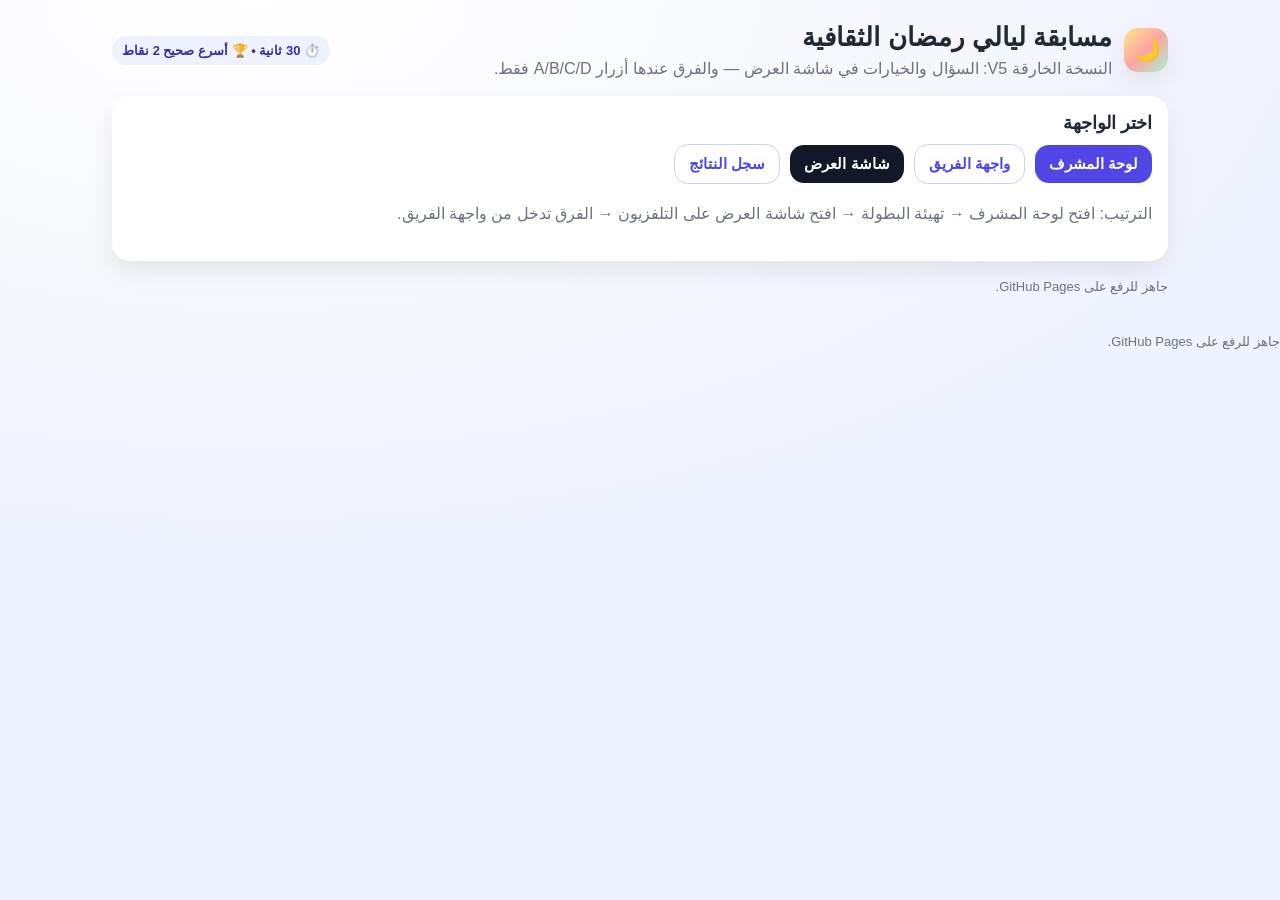
<file: index.html>
<!DOCTYPE html>
<html lang="ar" dir="rtl">
<head>
  <meta charset="UTF-8" />
  <meta name="viewport" content="width=device-width, initial-scale=1.0"/>
  <title>مسابقة ليالي رمضان الثقافية</title>
  <link rel="stylesheet" href="style.css"/>
</head>
<body>
  <div class="container">
    <div class="topbar">
      <div class="brand">
        <div class="logo">🌙</div>
        <div>
          <h1 class="h1">مسابقة ليالي رمضان الثقافية</h1>
          <div class="p">النسخة الخارقة V5: السؤال والخيارات في شاشة العرض — والفرق عندها أزرار A/B/C/D فقط.</div>
        </div>
      </div>
      <span class="badge">⏱️ 30 ثانية • 🏆 أسرع صحيح 2 نقاط</span>
    </div>

    <div class="grid">
      <div class="card" style="grid-column: span 12;">
        <h2>اختر الواجهة</h2>
        <div class="row">
          <a class="btn" href="admin.html">لوحة المشرف</a>
          <a class="btn ghost" href="team.html">واجهة الفريق</a>
          <a class="btn secondary" href="display.html">شاشة العرض</a>
          <a class="btn ghost" href="results.html">سجل النتائج</a>
        </div>
        <p class="bigNote">
          الترتيب: افتح لوحة المشرف → تهيئة البطولة → افتح شاشة العرض على التلفزيون → الفرق تدخل من واجهة الفريق.
        </p>
      </div>
    </div>

    <div class="footer">جاهز للرفع على GitHub Pages.</div>
  </div>
</body>
</html>
    <div class="footer">جاهز للرفع على GitHub Pages.</div>
  </div>
</body>
</html>
</file>
<file: style.css>
:root{
  --bg:#f7f8fc;--card:#ffffff;--text:#1f2937;--muted:#6b7280;
  --brand:#4f46e5;--brand2:#10b981;--danger:#ef4444;--warning:#f59e0b;
  --shadow:0 10px 25px rgba(0,0,0,.08);--radius:18px;
}
*{box-sizing:border-box}html,body{height:100%}
body{margin:0;font-family:Tahoma,Arial,sans-serif;
  background:radial-gradient(1200px 600px at 20% 0%,#fff 0%,var(--bg) 45%,#eef2ff 100%);
  color:var(--text);
}
a{color:var(--brand);text-decoration:none}
.container{max-width:1100px;margin:0 auto;padding:22px}
.topbar{display:flex;align-items:center;justify-content:space-between;gap:16px;margin-bottom:18px}
.brand{display:flex;align-items:center;gap:12px}
.logo{width:44px;height:44px;border-radius:14px;
  background:linear-gradient(135deg,#fde68a,#fca5a5,#a7f3d0);
    
  box-shadow:var(--shadow);display:grid;place-items:center;font-size:22px
}
.h1{font-size:26px;margin:0}.p{margin:6px 0 0;color:var(--muted)}
.grid{display:grid;gap:16px;grid-template-columns:repeat(12,1fr)}
.card{background:var(--card);border-radius:var(--radius);box-shadow:var(--shadow);padding:16px}
.card h2{margin:0 0 10px;font-size:18px}.small{font-size:13px;color:var(--muted)}
.row{display:flex;gap:10px;flex-wrap:wrap;align-items:center}
input,select{padding:10px 12px;border:1px solid #e5e7eb;border-radius:12px;font-size:15px;outline:none;min-width:220px;background:#fff}
input:focus,select:focus{border-color:#c7d2fe;box-shadow:0 0 0 4px rgba(79,70,229,.12)}
.btn{padding:10px 14px;border:none;border-radius:14px;cursor:pointer;background:var(--brand);color:#fff;font-size:15px;font-weight:700}
.btn.secondary{background:#111827}.btn.ghost{background:transparent;color:var(--brand);border:1px solid #c7d2fe}
.btn.good{background:var(--brand2)}.btn.danger{background:var(--danger)}.btn.warn{background:var(--warning);color:#111827}
.btn:disabled{opacity:.5;cursor:not-allowed}
.table{width:100%;border-collapse:separate;border-spacing:0 10px}
.table th{font-size:13px;color:var(--muted);text-align:right;padding:0 10px}
.table td{background:#f9fafb;border:1px solid #eef2f7;padding:12px 10px;border-left:none;border-right:none}
.table tr td:first-child{border-right:1px solid #eef2f7;border-radius:12px 0 0 12px}
.table tr td:last-child{border-left:1px solid #eef2f7;border-radius:0 12px 12px 0}
.badge{display:inline-flex;align-items:center;gap:8px;padding:7px 10px;border-radius:999px;background:#eef2ff;color:#3730a3;font-weight:700;font-size:13px}
.badge.green{background:#ecfdf5;color:#065f46}.badge.red{background:#fef2f2;color:#991b1b}
.timer{font-size:64px;font-weight:900;letter-spacing:1px}
.question{font-size:22px;font-weight:900;margin:0 0 14px}
.answers{display:grid;gap:10px;grid-template-columns:1fr 1fr}
.answerBtn{padding:14px;border-radius:16px;border:1px solid #e5e7eb;background:#fff;cursor:pointer;font-size:16px;font-weight:800;text-align:right}
.answerBtn:hover{border-color:#c7d2fe}
.center{display:grid;place-items:center}.bigNote{font-size:16px;color:var(--muted);line-height:1.8}
.footer{margin-top:18px;color:var(--muted);font-size:13px}
.kbd{font-family:ui-monospace,Menlo,Consolas,monospace;background:#111827;color:#fff;padding:2px 6px;border-radius:6px;font-size:12px}
@media (max-width:840px){.answers{grid-template-columns:1fr}.timer{font-size:54px}}

/* V2 letter-only */
.letterGrid{display:grid;grid-template-columns:1fr 1fr;gap:14px;margin-top:12px}
.letterBtn{
  padding:22px 10px;border-radius:18px;border:1px solid #e5e7eb;background:#fff;
  font-size:34px;font-weight:900;cursor:pointer;
}
.letterBtn:disabled{opacity:.45;cursor:not-allowed}

/* V5: highlight correct answer + winner box */
.answerBtn.correct{background:#ecfdf5;border-color:#86efac}
.winnerBox{padding:12px 14px;border-radius:16px;border:1px solid #e5e7eb;background:#f9fafb;margin-top:12px}
.winnerBox b{color:#065f46}

.submitted {
  background: #fff3b0;
  border-radius: 12px;
  padding: 8px 14px;
  animation: pulse 0.6s ease;
}

@keyframes pulse {
  0% { transform: scale(1); }
  50% { transform: scale(1.08); }
  100% { transform: scale(1); }
}
/* ===== شارة المصمم الاحترافية ===== */
.designer-badge {
  position: fixed;
  bottom: 20px;

  left: 50%;
  transform: translateX(-50%);

  background: linear-gradient(135deg, #ffffff, #f2f2f2);
  padding: 10px 18px;
  border-radius: 40px;

  box-shadow: 0 6px 18px rgba(0,0,0,0.15);

  font-size: 15px;

  z-index: 9999;
  transition: 0.3s ease;
}

.designer-badge a {
  display: flex;
  align-items: center;
  gap: 8px;
  text-decoration: none;
  color: #333;
  font-weight: 500;
}

.designer-badge svg {
  width: 18px;
  height: 18px;
  color: #e1306c;
  transition: 0.3s ease;
}

.designer-badge:hover {
  transform: translateY(-3px);
  box-shadow: 0 8px 22px rgba(0,0,0,0.25);
}

.designer-badge:hover svg {
  transform: scale(1.2);
}
/* ===== انتقال سينمائي للأسئلة ===== */

.fade-out {
  opacity: 0;
  transform: translateY(10px);
  transition: 0.3s ease;
}

.fade-in {
  opacity: 1;
  transform: translateY(0);
  transition: 0.3s ease;
}

/* ===== وضع التلفزيون ===== */

@media (min-width: 1400px){

  .question{
    font-size: 46px !important;
  }

  .answerBtn{
    font-size: 28px !important;
    padding: 18px;
  }

  .timer{
    font-size: 70px !important;
  }

  .badge{
    font-size: 22px !important;
  }

  .table{
    font-size: 22px !important;
  }

}
.audienceMini div{

font-size:18px !important;
margin:6px 0 !important;

}
@keyframes designerGlow {

0%{
transform:translateX(-50%) scale(1);
}

50%{
transform:translateX(-50%) scale(1.05);
}

100%{
transform:translateX(-50%) scale(1);
}

}

.designer-badge{
animation: designerGlow 3s infinite;
}
</file>
